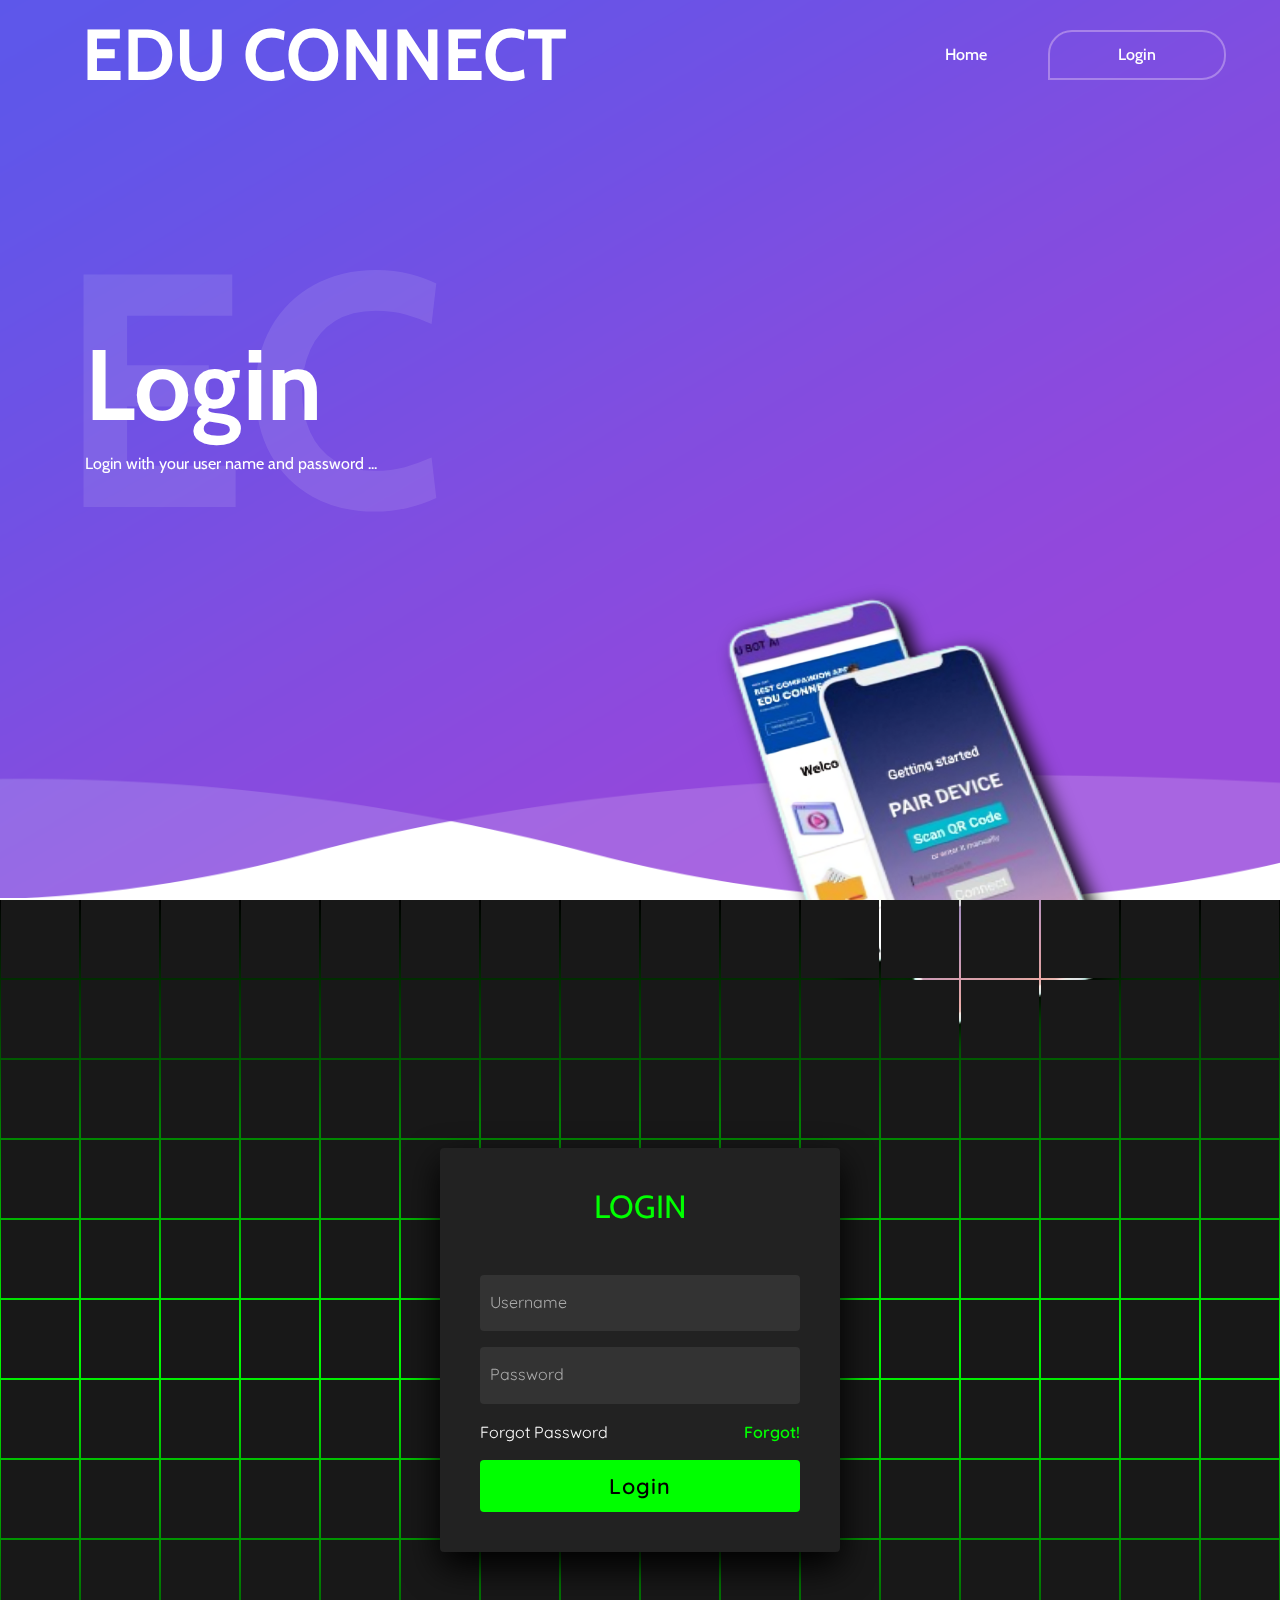
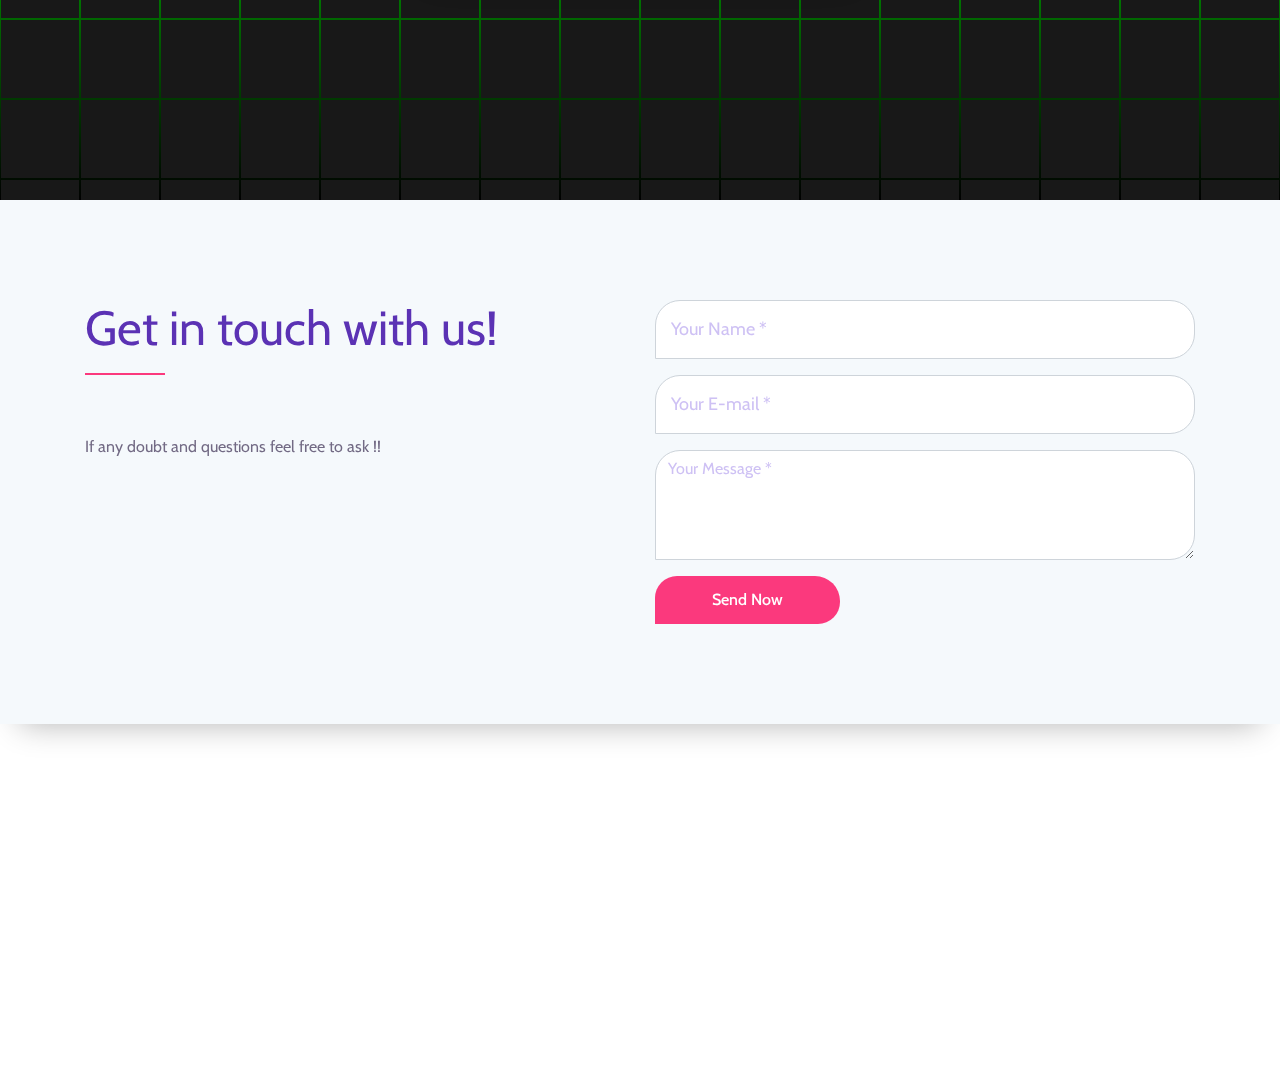
<file: login.html>
<!DOCTYPE html>
<html lang="en">

<head>
    <meta charset="UTF-8">
    <meta name="description" content="">
    <meta http-equiv="X-UA-Compatible" content="IE=edge">
    <meta name="viewport" content="width=device-width, initial-scale=1, shrink-to-fit=no">
    <!-- The above 4 meta tags *must* come first in the head; any other head content must come *after* these tags -->

    <!-- Title -->
    <title>EDU CONNECT</title>

    <!-- Favicon -->
    <link rel="icon" href="img/images/EDU_CONNECT-removebg-preview.png">

    <!-- Core Stylesheet -->
    <link href="style.css" rel="stylesheet">

    <!-- Responsive CSS -->
    <link href="css/responsive.css" rel="stylesheet">
    <!-- <link rel="stylesheet" href="bootstrap.css"> -->
    <script src="https://ajax.googleapis.com/ajax/libs/jquery/3.5.1/jquery.min.js"></script>

    <style>
      @import url('https://fonts.googleapis.com/css2?family=Quicksand:wght@300;400;500;600;700&display=swap');
  .log
  {
    margin: 0;
    padding: 0;
    box-sizing: border-box;
    font-family: 'Quicksand', sans-serif;
  }
  .log 
  {
    display: flex;
    justify-content: center;
    align-items: center;
    min-height: 100vh;
    background: #000;
  }
  .log-sec
  {
    position: absolute;
    width: 100vw;
    height: 100vh;
    display: flex;
    justify-content: center;
    align-items: center;
    gap: 2px;
    flex-wrap: wrap;
    overflow: hidden;
  }
  .log-sec::before 
  {
    content: '';
    position: absolute;
    width: 100%;
    height: 100%;
    background: linear-gradient(#000,#0f0,#000);
    animation: animate 5s linear infinite;
  }
  @keyframes animate 
  {
    0%
    {
      transform: translateY(-100%);
    }
    100%
    {
      transform: translateY(100%);
    }
  }
  .log-sec span 
  {
    position: relative;
    display: block;
    width: calc(6.25vw - 2px);
    height: calc(6.25vw - 2px);
    background: #181818;
    z-index: 2;
    transition: 1.5s;
  }
  .log-sec span:hover 
  {
    background: #0f0;
    transition: 0s;
  }
  
  .log-sec .signin
  {
    position: absolute;
    width: 400px;
    background: #222;  
    z-index: 1000;
    display: flex;
    justify-content: center;
    align-items: center;
    padding: 40px;
    border-radius: 4px;
    box-shadow: 0 15px 35px rgba(0,0,0,9);
  }
  .log-sec .signin .content 
  {
    position: relative;
    width: 100%;
    display: flex;
    justify-content: center;
    align-items: center;
    flex-direction: column;
    gap: 40px;
  }
  .log-sec .signin .content h2 
  {
    font-size: 2em;
    color: #0f0;
    text-transform: uppercase;
  }
  .log-sec .signin .content .form 
  {
    width: 100%;
    display: flex;
    flex-direction: column;
    gap: 25px;
  }
  .log-sec .signin .content .form .inputBox
  {
    position: relative;
    width: 100%;
  }
  .log-sec .signin .content .form .inputBox input 
  {
    position: relative;
    width: 100%;
    background: #333;
    border: none;
    outline: none;
    padding: 25px 10px 7.5px;
    border-radius: 4px;
    color: #fff;
    font-weight: 500;
    font-size: 1em;
  }
  .log-sec .signin .content .form .inputBox i 
  {
    position: absolute;
    left: 0;
    padding: 15px 10px;
    font-style: normal;
    color: #aaa;
    transition: 0.5s;
    pointer-events: none;
  }
  .signin .content .form .inputBox input:focus ~ i,
  .signin .content .form .inputBox input:valid ~ i
  {
    transform: translateY(-7.5px);
    font-size: 0.8em;
    color: #fff;
  }
  .signin .content .form .links 
  {
    position: relative;
    width: 100%;
    display: flex;
    justify-content: space-between;
  }
  .signin .content .form .links a 
  {
    color: #fff;
    text-decoration: none;
  }
  .signin .content .form .links a:nth-child(2)
  {
    color: #0f0;
    font-weight: 600;
  }
  .signin .content .form .inputBox input[type="submit"]
  {
    padding: 10px;
    background: #0f0;
    color: #000;
    font-weight: 600;
    font-size: 1.35em;
    letter-spacing: 0.05em;
    cursor: pointer;
  }
  input[type="submit"]:active
  {
    opacity: 0.6;
  }
  @media (max-width: 900px)
  {
    .log-sec span 
    {
      width: calc(10vw - 2px);
      height: calc(10vw - 2px);
    }
  }
  @media (max-width: 600px)
  {
    .log-sec span 
    {
      width: calc(20vw - 2px);
      height: calc(20vw - 2px);
    }
  }
    </style>

</head>

<body>
    <!-- Preloader Start -->
    <div id="preloader">
        <div class="colorlib-load"></div>
    </div>

    <!-- ***** Header Area Start ***** -->
    <header class="header_area animated">
        <div class="container-fluid">
            <div class="row align-items-center">
                <!-- Menu Area Start -->
                <div class="col-12 col-lg-10">
                    <div class="menu_area">
                        <nav class="navbar navbar-expand-lg navbar-light">
                            <!-- Logo -->
                            <a class="navbar-brand" href="index.html">EDU CONNECT</a>
                            <button class="navbar-toggler" type="button" data-toggle="collapse" data-target="#ca-navbar" aria-controls="ca-navbar" aria-expanded="false" aria-label="Toggle navigation"><span class="navbar-toggler-icon"></span></button>
                            <!-- Menu Area -->
                            <div class="collapse navbar-collapse" id="ca-navbar">
                                <ul class="navbar-nav ml-auto" id="nav">
                                  <a class="nav-link" href="index.html"><li class="nav-item active">Home</li></a>
                                    <!-- <li class="nav-item"><a class="nav-link" href="#about">About</a></li>
                                    <li class="nav-item"><a class="nav-link" href="#features">Features</a></li>
                                    <li class="nav-item"><a class="nav-link" href="#screenshot">Screenshot</a></li>
                                    <li class="nav-item"><a class="nav-link" href="#contact">Contact</a></li> -->
                                </ul>
                                <div class="sing-up-button d-lg-none">
                                    <a href="login.html">Login</a>
                                </div>
                            </div>
                        </nav>
                    </div>
                </div>
                <!-- Signup btn -->
                <div class="col-12 col-lg-2">
                    <div class="sing-up-button d-none d-lg-block">
                        <a href="login.html">Login</a>
                    </div>
                </div>
            </div>
        </div>
    </header>
    <!-- ***** Header Area End ***** -->

    <!-- ***** Wellcome Area Start ***** -->
    <section class="wellcome_area clearfix" id="home">
        <div class="container h-100">
            <div class="row h-100 align-items-center">
                <div class="col-12 col-md">
                    <div class="wellcome-heading">
                        <h2>Login</h2>
                        <h3>EC</h3>
                        <p>Login with your user name and password ...</p>
                    </div>
                    <div class="get-start-area">
                        <!-- Form Start -->
                        <!-- <button class="button-85" role="button">Download the apk</button> -->
                        <!-- Form End -->
                    </div>
                </div>
            </div>
        </div>
        <!-- Welcome thumb -->
        <div class="welcome-thumb wow fadeInDown" data-wow-delay="0.5s">
            <img class="home-mock" src="img/images/4673619097.png" alt="">
        </div>
    </section>
    <!-- ***** Wellcome Area End ***** -->

    <!-- ***** App Screenshots Area End *****====== -->

    <div class="log anm1">
      <section class="log-sec"> 
        <span></span> 
        <!--... other spans... -->
        <section class="log-sec"> <span></span> <span></span> <span></span> <span></span> <span></span> <span></span> <span></span> <span></span> <span></span> <span></span> <span></span> <span></span> <span></span> <span></span> <span></span> <span></span> <span></span> <span></span> <span></span> <span></span> <span></span> <span></span> <span></span> <span></span> <span></span> <span></span> <span></span> <span></span> <span></span> <span></span> <span></span> <span></span> <span></span> <span></span> <span></span> <span></span> <span></span> <span></span> <span></span> <span></span> <span></span> <span></span> <span></span> <span></span> <span></span> <span></span> <span></span> <span></span> <span></span> <span></span> <span></span> <span></span> <span></span> <span></span> <span></span> <span></span> <span></span> <span></span> <span></span> <span></span> <span></span> <span></span> <span></span> <span></span> <span></span> <span></span> <span></span> <span></span> <span></span> <span></span> <span></span> <span></span> <span></span> <span></span> <span></span> <span></span> <span></span> <span></span> <span></span> <span></span> <span></span> <span></span> <span></span> <span></span> <span></span> <span></span> <span></span> <span></span> <span></span> <span></span> <span></span> <span></span> <span></span> <span></span> <span></span> <span></span> <span></span> <span></span> <span></span> <span></span> <span></span> <span></span> <span></span> <span></span> <span></span> <span></span> <span></span> <span></span> <span></span> <span></span> <span></span> <span></span> <span></span> <span></span> <span></span> <span></span> <span></span> <span></span> <span></span> <span></span> <span></span> <span></span> <span></span> <span></span> <span></span> <span></span> <span></span> <span></span> <span></span> <span></span> <span></span> <span></span> <span></span> <span></span> <span></span> <span></span> <span></span> <span></span> <span></span> <span></span> <span></span> <span></span> <span></span> <span></span> <span></span> <span></span> <span></span> <span></span> <span></span> <span></span> <span></span> <span></span> <span></span> <span></span> <span></span> <span></span> <span></span> <span></span> <span></span> <span></span> <span></span> <span></span> <span></span> <span></span> <span></span> <span></span> <span></span> <span></span> <span></span> <span></span> <span></span> <span></span> <span></span> <span></span> <span></span> <span></span> <span></span> <span></span> <span></span> <span></span> <span></span> <span></span> <span></span> <span></span> <span></span> <span></span> <span></span> <span></span> <span></span> <span></span> <span></span> <span></span> <span></span> <span></span> <span></span> <span></span> <span></span> <span></span> <span></span> <span></span> <span></span> <span></span> <span></span> <span></span> <span></span> <span></span> <span></span> <span></span> <span></span> <span></span> <span></span> <span></span> <span></span> <span></span> <span></span> <span></span> <span></span> <span></span> <span></span> <span></span> <span></span> <span></span> <span></span> <span></span> <span></span> <span></span> <span></span> <span></span> <span></span> <span></span> <span></span> <span></span> <span></span> <span></span> <span></span> <span></span> <span></span> <span></span> <span></span> <span></span> <span></span> <span></span> <span></span> <span></span> <span></span> <span></span> <span></span> <span></span> <span></span> <span></span> <span></span> <span></span> <span></span> <span></span> <span></span> <span></span> <span></span> <span></span> <span></span> <span></span>
      </section>
      <div class="signin"> 
        <div class="content"> 
          <h2>Login</h2> 
          <div class="form"> 
            <form id="login-form">
              <div class="inputBox"> 
                <input type="text" id="inputUserName" required> 
                <i>Username</i> 
              </div> 
              <div class="inputBox mt-3"> 
                <input type="password" id="inputPassword" required> 
                <i>Password</i> 
              </div> 
              <div class="links mt-3"> 
                <a href="#">Forgot Password</a> 
                <a href="#contact">Forgot!</a> 
              </div> 
              <div class="inputBox mt-3"> 
                <input type="submit" value="Login"> 
              </div>
            </form>
          </div> 
        </div> 
      </div> 
    </div>

    

    <!-- ***** Contact Us Area Start ***** -->
    <section class="footer-contact-area section_padding_100 clearfix" id="contact">
        <div class="container">
            <div class="row">
                <div class="col-md-6">
                    <!-- Heading Text  -->
                    <div class="section-heading">
                        <h2>Get in touch with us!</h2>
                        <div class="line-shape"></div>
                    </div>
                    <div class="footer-text">
                        <p>If any doubt and questions feel free to ask !!</p>
                    </div>
                    <!-- <div class="address-text">
                        <p><span>Address:</span> 40 Baria Sreet 133/2 NewYork City, US</p>
                    </div>
                    <div class="phone-text">
                        <p><span>Phone:</span> +11-225-888-888-66</p>
                    </div>
                    <div class="email-text">
                        <p><span>Email:</span> info.deercreative@gmail.com</p>
                    </div> -->
                </div>
                <div class="col-md-6">
                    <!-- Form Start-->
                    <div class="contact_from">
                        <form action="" id="submit-form">
                            <!-- Message Input Area Start -->
                            <div class="contact_input_area">
                                <div class="row">
                                    <!-- Single Input Area Start -->
                                    <div class="col-md-12">
                                        <div class="form-group">
                                            <input type="text" class="form-control" name="Name" id="name" placeholder="Your Name *" required>
                                        </div>
                                    </div>
                                    <!-- Single Input Area Start -->
                                    <div class="col-md-12">
                                        <div class="form-group">
                                            <input type="email" class="form-control" name="Email" id="email" placeholder="Your E-mail *" required>
                                        </div>
                                    </div>
                                    <!-- Single Input Area Start -->
                                    <div class="col-12">
                                        <div class="form-group">
                                            <textarea name="Message" class="form-control" id="message" cols="30" rows="4" placeholder="Your Message *" required></textarea>
                                        </div>
                                    </div>
                                    <!-- Single Input Area Start -->
                                    <div class="col-12">
                                        <button type="submit" class="btn submit-btn">Send Now</button>
                                    </div>
                                </div>
                            </div>
                            <!-- Message Input Area End -->
                        </form>
                    </div>
                </div>
            </div>
        </div>
    </section>
    <!-- ***** Contact Us Area End ***** -->

    <!-- ***** Footer Area Start ***** -->
    <footer class="footer-social-icon text-center section_padding_70 clearfix">
        <!-- footer logo -->
        <div class="footer-text">
            <img width="10%" src="img/images/EDU_CONNECT-removebg-preview.png" alt="">
        </div>
        <!-- Foooter Text-->
        <div class="copyright-text">
            <!-- ***** Removing this text is now allowed! This template is licensed under CC BY 3.0 ***** -->
            <p>Copyright &copy 2024 EDU CONNECT. <br> Theme by <a href="https://colorlib.com" target="_blank">Colorlib</a> <br> Designed with <i class="ti-heart text-danger" aria-hidden="true"></i><a href="https://webcraaft.42web.io">WEB CRAFT</a></p>
        </div>
    </footer>

    <script>
      const form = document.getElementById('login-form');
      form.addEventListener('submit', (e) => {
        e.preventDefault(); // prevent form submission
        loginAdmin();
      });
    
      function loginAdmin(){
        let username = document.getElementById("inputUserName").value;
        let password = document.getElementById("inputPassword").value;
    
        if(username == "admin" && password == "eb.pmsa@123"){
            window.location.href = "user-pmsa-eb.html";
        }else{
            alert("Invalid username or password");
        }
      }
    </script>
    <!-- ***** Footer Area Start ***** -->
    <!-- Jquery-2.2.4 JS -->
    <script src="js/jquery-2.2.4.min.js"></script>
    <!-- Popper js -->
    <script src="js/popper.min.js"></script>
    <!-- Bootstrap-4 Beta JS -->
    <script src="js/bootstrap.min.js"></script>
    <!-- All Plugins JS -->
    <script src="js/plugins.js"></script>
    <!-- Slick Slider Js-->
    <script src="js/slick.min.js"></script>
    <!-- Footer Reveal JS -->
    <script src="js/footer-reveal.min.js"></script>
    <!-- Active JS -->
    <script src="js/active.js"></script>
</body>

</html>
</file>
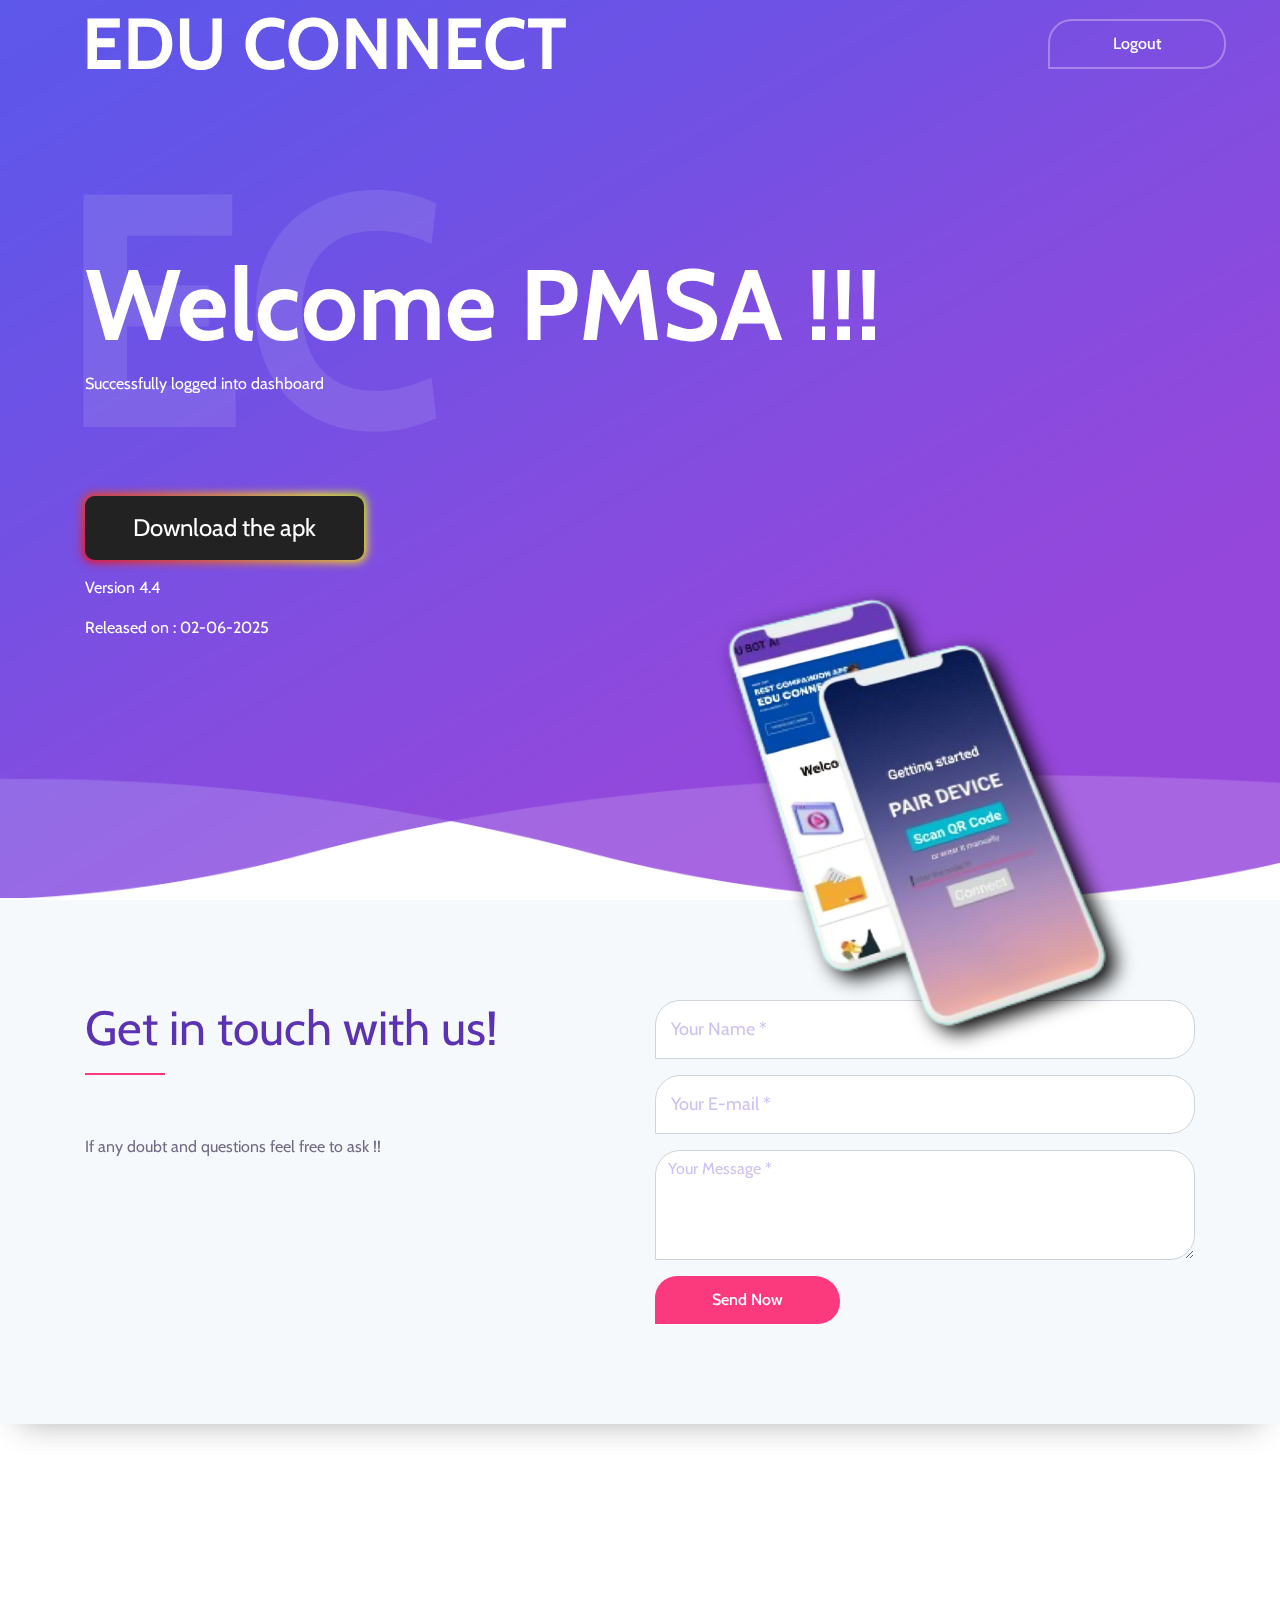
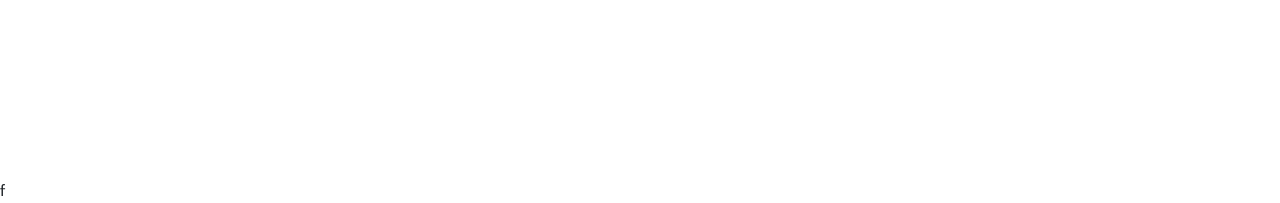
<file: user-pmsa-eb.html>
<!DOCTYPE html>
<html lang="en">

<head>
    <meta charset="UTF-8">
    <meta name="description" content="">
    <meta http-equiv="X-UA-Compatible" content="IE=edge">
    <meta name="viewport" content="width=device-width, initial-scale=1, shrink-to-fit=no">
    <!-- The above 4 meta tags *must* come first in the head; any other head content must come *after* these tags -->

    <!-- Title -->
    <title>EDU CONNECT</title>

    <!-- Favicon -->
    <link rel="icon" href="img/images/EDU_CONNECT-removebg-preview.png">

    <!-- Core Stylesheet -->
    <link href="style.css" rel="stylesheet">

    <!-- Responsive CSS -->
    <link href="css/responsive.css" rel="stylesheet">
    <!-- <link rel="stylesheet" href="bootstrap.css"> -->

</head>

<body>
    <!-- Preloader Start -->
    <div id="preloader">
        <div class="colorlib-load"></div>
    </div>

    <!-- ***** Header Area Start ***** -->
    <header class="header_area animated">
        <div class="container-fluid">
            <div class="row align-items-center">
                <!-- Menu Area Start -->
                <div class="col-12 col-lg-10">
                    <div class="menu_area">
                        <nav class="navbar navbar-expand-lg navbar-light">
                            <!-- Logo -->
                            <a class="navbar-brand" href="index.html">EDU CONNECT</a>
                            <button class="navbar-toggler" type="button" data-toggle="collapse" data-target="#ca-navbar" aria-controls="ca-navbar" aria-expanded="false" aria-label="Toggle navigation"><span class="navbar-toggler-icon"></span></button>
                            <!-- Menu Area -->
                            <div class="collapse navbar-collapse" id="ca-navbar">
                                <ul class="navbar-nav ml-auto" id="nav">
                                    <!-- <li class="nav-item active"><a class="nav-link" href="index.html">Home</a></li> -->
                                    <!-- <li class="nav-item"><a class="nav-link" href="#about">About</a></li>
                                    <li class="nav-item"><a class="nav-link" href="#features">Features</a></li>
                                    <li class="nav-item"><a class="nav-link" href="#screenshot">Screenshot</a></li>
                                    <li class="nav-item"><a class="nav-link" href="#contact">Contact</a></li> -->
                                </ul>
                                <div class="sing-up-button d-lg-none">
                                    <a href="index.html">Logout</a>
                                </div>
                            </div>
                        </nav>
                    </div>
                </div>
                <!-- Signup btn -->
                <div class="col-12 col-lg-2">
                    <div class="sing-up-button d-none d-lg-block">
                        <a href="index.html">Logout</a>
                    </div>
                </div>
            </div>
        </div>
    </header>
    <!-- ***** Header Area End ***** -->

    <!-- ***** Wellcome Area Start ***** -->
    <section class="wellcome_area clearfix" id="home">
        <div class="container h-100">
            <div class="row h-100 align-items-center">
                <div class="col-12 col-md">
                    <div class="wellcome-heading">
                        <h2>Welcome PMSA !!!</h2>
                        <h3>EC</h3>
                        <p>Successfully logged into dashboard</p>
                    </div>
                    <div class="get-start-area">
                        <!-- Form Start -->
                        <a href="img/apk/Edu Connect Version 4.4.apk" download=""><button class="button-85" role="button">Download the apk</button></a>
                        <p class="text-white mt-3">Version 4.4</p>
                        <p class="text-white">Released on : 02-06-2025</p>
                        <!-- Form End -->
                    </div>
                </div>
            </div>
        </div>
        <!-- Welcome thumb -->
        <div class="welcome-thumb wow fadeInDown" data-wow-delay="0.5s">
            <img class="home-mock" src="img/images/4673619097.png" alt="">
        </div>
    </section>
    <!-- ***** Wellcome Area End ***** -->

    <!-- ***** App Screenshots Area End *****====== -->

    <!-- Download -->
     


    

    <!-- ***** Contact Us Area Start ***** -->
    <section class="footer-contact-area section_padding_100 clearfix" id="contact">
        <div class="container">
            <div class="row">
                <div class="col-md-6">
                    <!-- Heading Text  -->
                    <div class="section-heading">
                        <h2>Get in touch with us!</h2>
                        <div class="line-shape"></div>
                    </div>
                    <div class="footer-text">
                        <p>If any doubt and questions feel free to ask !!</p>
                    </div>
                    <!-- <div class="address-text">
                        <p><span>Address:</span> 40 Baria Sreet 133/2 NewYork City, US</p>
                    </div>
                    <div class="phone-text">
                        <p><span>Phone:</span> +11-225-888-888-66</p>
                    </div>
                    <div class="email-text">
                        <p><span>Email:</span> info.deercreative@gmail.com</p>
                    </div> -->
                </div>
                <div class="col-md-6">
                    <!-- Form Start-->
                    <div class="contact_from">
                        <form action="" id="submit-form">
                            <!-- Message Input Area Start -->
                            <div class="contact_input_area">
                                <div class="row">
                                    <!-- Single Input Area Start -->
                                    <div class="col-md-12">
                                        <div class="form-group">
                                            <input type="text" class="form-control" name="Name" id="name" placeholder="Your Name *" required>
                                        </div>
                                    </div>
                                    <!-- Single Input Area Start -->
                                    <div class="col-md-12">
                                        <div class="form-group">
                                            <input type="email" class="form-control" name="Email" id="email" placeholder="Your E-mail *" required>
                                        </div>
                                    </div>
                                    <!-- Single Input Area Start -->
                                    <div class="col-12">
                                        <div class="form-group">
                                            <textarea name="Message" class="form-control" id="message" cols="30" rows="4" placeholder="Your Message *" required></textarea>
                                        </div>
                                    </div>
                                    <!-- Single Input Area Start -->
                                    <div class="col-12">
                                        <button type="submit" class="btn submit-btn">Send Now</button>
                                    </div>
                                </div>
                            </div>
                            <!-- Message Input Area End -->
                        </form>
                    </div>
                </div>
            </div>
        </div>
    </section>
    <!-- ***** Contact Us Area End ***** -->

    <!-- ***** Footer Area Start ***** -->
    <footer class="footer-social-icon text-center section_padding_70 clearfix">
        <!-- footer logo -->
        <div class="footer-text">
            <img width="10%" src="img/images/EDU_CONNECT-removebg-preview.png" alt="">
        </div>
        <!-- Foooter Text-->
        <div class="copyright-text">
            <!-- ***** Removing this text is now allowed! This template is licensed under CC BY 3.0 ***** -->
            <p>Copyright &copy 2024 EDU CONNECT. <br> Theme by <a href="https://colorlib.com" target="_blank">Colorlib</a> <br> Designed with <i class="ti-heart text-danger" aria-hidden="true"></i><a href="https://webcraaft.42web.io">WEB CRAFT</a></p>
        </div>
    </footer>

    <!-- ***** Footer Area Start ***** -->
    <!-- Jquery-2.2.4 JS -->
    <script src="js/jquery-2.2.4.min.js"></script>
    <!-- Popper js -->
    <script src="js/popper.min.js"></script>
    <!-- Bootstrap-4 Beta JS -->
    <script src="js/bootstrap.min.js"></script>
    <!-- All Plugins JS -->
    <script src="js/plugins.js"></script>
    <!-- Slick Slider Js-->
    <script src="js/slick.min.js"></script>
    <!-- Footer Reveal JS -->
    <script src="js/footer-reveal.min.js"></script>
    <!-- Active JS -->
    <script src="js/active.js"></script>
</body>

</html>
f
</file>
<file: style.css>
/* --------------------------
:: Template Name: Colorlib App - App Landing Page 
:: Template Author: Colorlib
:: Template Author URI: https://colorlib.com/
:: Description: Colorlib is a One Page based App Landing Template. It's very clean, creative & beautiful. It's super     responsive & ultra light.
:: Tags: Colorlib, App Landing, Apps, Responsive App Landing, Bootstrap 4, Free Theme, Free HTML Template, HTML5 Template etc.
:: Version: v1.0
:: Created: 11/03/2017
-------------------------- */

/* --- [Master Stylesheet] ----
:: 1.0 Base CSS Start
:: 2.0 Header Area CSS
:: 3.0 Wellcome Area CSS
:: 4.0 Special Area CSS
:: 5.0 Features Area CSS
:: 6.0 Video Area CSS
:: 7.0 Cool Facts Area CSS
:: 8.0 Screenshots Area CSS
:: 9.0 Pricing Plan Area CSS
:: 10.0 Testimonials Area CSS
:: 11.0 CTA Area CSS Start
:: 12.0 Team Area CSS Start
:: 13.0 Contact Area CSS Start
:: 14.0 Footer Area CSS Start
-------------------------- */

@import url('https://fonts.googleapis.com/css?family=Cabin:400,500,700|Montserrat:400,500,700');
@import 'css/bootstrap.min.css';
@import 'css/animate.css';
@import 'css/magnific-popup.css';
@import 'css/owl.carousel.min.css';
@import 'css/slick.css';
@import 'css/font-awesome.min.css';
@import 'css/themify-icons.css';
@import 'css/ionicons.min.css';

/* --------------------------
:: 1.0 Base CSS Start
-------------------------- */

* {
    margin: 0;
    padding: 0;
}

body {
    font-family: 'Cabin', sans-serif;
    background-color: #fff;
}

h1,
h2,
h3,
h4,
h5,
h6 {
    font-family: 'Cabin', sans-serif;
    font-weight: 400;
    color: #000;
    line-height: 1.2;
}

.section_padding_100 {
    padding-top: 100px;
    padding-bottom: 100px;
}

.section_padding_100_50 {
    padding-top: 100px;
    padding-bottom: 50px;
}

.section_padding_100_70 {
    padding-top: 100px;
    padding-bottom: 70px;
}

.section_padding_50 {
    padding-top: 50px;
    padding-bottom: 50px;
}

.section_padding_50_20 {
    padding-top: 50px;
    padding-bottom: 20px;
}

.section_padding_150 {
    padding-top: 150px;
    padding-bottom: 150px;
}

.section_padding_200 {
    padding-top: 200px;
    padding-bottom: 200px;
}

.section_padding_0_100 {
    padding-top: 0;
    padding-bottom: 100px;
}

.section_padding_70 {
    padding-top: 70px;
    padding-bottom: 70px;
}

.section_padding_0_50 {
    padding-top: 0;
    padding-bottom: 50px;
}

img {
    max-width: 100%;
    max-height: 100%;
}

.mt-15 {
    margin-top: 15px;
}

.mt-30 {
    margin-top: 30px;
}

.mt-40 {
    margin-top: 40px;
}

.mt-50 {
    margin-top: 50px;
}

.mt-100 {
    margin-top: 100px;
}

.mt-150 {
    margin-top: 150px;
}

.mr-15 {
    margin-right: 15px;
}

.mr-30 {
    margin-right: 30px;
}

.mr-50 {
    margin-right: 50px;
}

.mr-100 {
    margin-right: 100px;
}

.mb-15 {
    margin-bottom: 15px;
}

.mb-30 {
    margin-bottom: 30px;
}

.mb-50 {
    margin-bottom: 50px;
}

.mb-100 {
    margin-bottom: 100px;
}

.ml-15 {
    margin-left: 15px;
}

.ml-30 {
    margin-left: 30px;
}

.ml-50 {
    margin-left: 50px;
}

.ml-100 {
    margin-left: 100px;
}

ul,
ol {
    margin: 0;
    padding: 0;
}

#scrollUp {
    bottom: 0;
    font-size: 24px;
    right: 30px;
    width: 50px;
    background-color: #fb397d;
    color: #fff;
    text-align: center;
    height: 50px;
    line-height: 50px;
}

a,
a:hover,
a:focus,
a:active {
    text-decoration: none;
    -webkit-transition-duration: 500ms;
    -o-transition-duration: 500ms;
    transition-duration: 500ms;
}

li {
    list-style: none;
}

p {
    color: #726a84;
    font-size: 16px;
    font-weight: 300;
    margin-top: 0;
}

.heading-text > p {
    font-size: 16px;
}

.section-heading > h2 {
    font-weight: 300;
    color: #5b32b4;
    font-size: 48px;
    margin: 0;
}


.section-heading {
    margin-bottom: 60px;
}

.line-shape-white,
.line-shape {
    width: 80px;
    height: 2px;
    background-color: #fb397d;
    margin-top: 15px;
}

.line-shape {
    margin-left: calc(50% - 40px);
}

.table {
    display: table;
    height: 100%;
    left: 0;
    position: relative;
    top: 0;
    width: 100%;
    z-index: 2;
}

.table-cell {
    display: table-cell;
    vertical-align: middle;
}

#preloader {
    overflow: hidden;
    background-color: #fff;
    height: 100%;
    left: 0;
    position: fixed;
    top: 0;
    width: 100%;
    z-index: 999999;
}

.colorlib-load {
    -webkit-animation: 2000ms linear 0s normal none infinite running colorlib-load;
    animation: 2000ms linear 0s normal none infinite running colorlib-load;
    background: transparent none repeat scroll 0 0;
    border-color: #dddddd #dddddd #fb397d;
    border-radius: 50%;
    border-style: solid;
    border-width: 2px;
    height: 40px;
    left: calc(50% - 20px);
    position: relative;
    top: calc(50% - 20px);
    width: 40px;
    z-index: 9;
}

@-webkit-keyframes colorlib-load {
    0% {
        -webkit-transform: rotate(0deg);
        transform: rotate(0deg);
    }
    100% {
        -webkit-transform: rotate(360deg);
        transform: rotate(360deg);
    }
}

@keyframes colorlib-load {
    0% {
        -webkit-transform: rotate(0deg);
        transform: rotate(0deg);
    }
    100% {
        -webkit-transform: rotate(360deg);
        transform: rotate(360deg);
    }
}

/* --------------------------
:: 2.0 Header Area CSS
-------------------------- */

.header_area {
    left: 0;
    position: absolute;
    width: 100%;
    z-index: 99;
    top: 0;
    padding: 0 4%;
}

.menu_area .navbar-brand {
    font-size: 72px;
    font-weight: 700;
    color: #fff;
    margin: 0;
    line-height: 1;
    padding: 0;
}


.menu_area .navbar-brand:hover,
.menu_area .navbar-brand:focus {
    color: #fff;
}


.menu_area {
    position: relative;
    z-index: 2;
}

.menu_area #nav .nav-link {
    color: #fff;
    display: block;
    font-size: 16px;
    font-weight: 500;
    border-radius: 30px;
    -webkit-transition-duration: 500ms;
    -o-transition-duration: 500ms;
    transition-duration: 500ms;
    padding: 35px 15px;
}


.menu_area nav ul li > a:hover {
    color: #fb397d;
}

.sing-up-button {
    text-align: right;
}

.sing-up-button > a {
    color: #fff;
    font-weight: 500;
    display: inline-block;
    border: 2px solid #a883e9;
    height: 50px;
    min-width: 178px;
    line-height: 46px;
    text-align: center;
    border-radius: 24px 24px 24px 0px;
}

.sing-up-button > a:hover {
    background: #fb397d;
    color: #fff;
    border-color: transparent;
    -webkit-transition-duration: 500ms;
    -o-transition-duration: 500ms;
    transition-duration: 500ms;
}

/* stcicky css */

.header_area.sticky {
    background-color: #884bdf;
    -webkit-box-shadow: 0 4px 20px rgba(0, 0, 0, 0.1);
            box-shadow: 0 4px 20px rgba(0, 0, 0, 0.1);
    height: 70px;
    position: fixed;
    top: 0;
    z-index: 99;
}

.header_area.sticky .menu_area .navbar-brand {
    font-size: 50px;
}

.header_area.sticky .menu_area #nav .nav-link {
    padding: 23px 15px;
}
.header_area.sticky .navbar {
    padding: 0;
}


/* --------------------------
:: 3.0 Wellcome Area CSS
-------------------------- */

.wellcome_area {
    background-image: url(img/bg-img/welcome-bg.png);
    height: 900px;
    position: relative;
    z-index: 1;
    background-position: bottom center;
    background-size: cover;
}

.wellcome_area:after {
    position: absolute;
    width: 100%;
    left: 0;
    height: 2px;
    background-color: #fff;
    content: '';
    bottom: 0;
    z-index: 2;
}

.welcome-thumb {
    width: 45%;
    position: absolute;
    bottom: -130px;
    right: 85px;
    z-index: 9;
}

.welcome-thumb img {
    height: auto;
    width: 100%;
}

.wellcome-heading > h2 {
    font-size: 100px;
    color: #ffffff;
    font-weight: 700;
    position: relative;
    z-index: 3;
}

.get-start-area .email {
    background: #9572e8;
    height: 50px;
    max-width: 260px;
    border: none;
    border-radius: 24px;
    padding: 0px 15px;
}

.form-control::-webkit-input-placeholder {
    color: #cec1f4;
    opacity: 1;
}

.form-control:-ms-input-placeholder {
    color: #cec1f4;
    opacity: 1;
}

.form-control::-ms-input-placeholder {
    color: #cec1f4;
    opacity: 1;
}

.form-control::placeholder {
    color: #cec1f4;
    opacity: 1;
}

.get-start-area .email:focus {
    border: none;
    outline-offset: transparent !important;
    border-radius: 30px;
}

.get-start-area .submit {
    background-color: #fb397d;
    color: #fff;
    font-weight: 500;
    display: inline-block;
    border: none;
    height: 50px;
    min-width: 167px;
    line-height: 46px;
    text-align: center;
    border-radius: 24px 24px 24px 0px;
    margin-left: 10px;
}

.get-start-area .submit:hover {
    background: #6f52e5;
    color: #fff;
    -webkit-transition-duration: 500ms;
    -o-transition-duration: 500ms;
    transition-duration: 500ms;
}

.wellcome-heading > p {
    color: #fff;
}

.wellcome-heading > h3 {
    font-size: 332px;
    position: absolute;
    top: -134px;
    font-weight: 900;
    left: -12px;
    z-index: -1;
    color: #fff;
    opacity: .1;
    -ms-filter: "progid:DXImageTransform.Microsoft.Alpha(Opacity=10)";
}

.wellcome-heading {
    margin-bottom: 100px;
}

/* --------------------------
:: 4.0 Special Area CSS
-------------------------- */

.single-icon > i {
    font-size: 36px;
    color: #fb397d;
}

.single-special > h4 {
    font-size: 22px;
    color: #5b32b4;
}

.single-icon {
    margin-bottom: 25px;
}

.single-special > h4 {
    font-size: 22px;
    color: #5b32b4;
    margin-bottom: 15px;
}

.single-special {
    border: 1px solid #eff2f6;
    padding: 40px;
    border-radius: 40px 40px 40px 0px;
    -webkit-transition-duration: 800ms;
    -o-transition-duration: 800ms;
    transition-duration: 800ms;
    margin-bottom: 30px;
}

.special_description_content > h2 {
    color: #5b32b4;
    font-size: 48px;
    margin-bottom: 30px;
}

.single-special:hover {
    -webkit-box-shadow: 0 10px 90px rgba(0, 0, 0, 0.08);
            box-shadow: 0 10px 90px rgba(0, 0, 0, 0.08);
}

.single-special p {
    margin-bottom: 0;
}

.app-download-area {
    display: -moz-flex;
    display: -ms-flex;
    display: -o-flex;
    display: -webkit-box;
    display: -ms-flexbox;
    display: flex;
    -ms-flex-preferred-size: 1;
    flex-basis: 1;
    margin-top: 50px;
}

.app-download-btn a {
    border: 1px solid #ddd;
    display: -webkit-box;
    display: -ms-flexbox;
    display: flex;
    -webkit-box-align: center;
    -ms-flex-align: center;
    align-items: center;
    padding: 15px 30px;
    border-radius: 30px 30px 30px 0;
    -webkit-box-shadow: 0 10px 30px rgba(0, 0, 0, 0.1);
    box-shadow: 0 10px 30px rgba(0, 0, 0, 0.1);
    -webkit-box-pack: center;
    -ms-flex-pack: center;
    justify-content: center;
}

.app-download-btn.active a,
.app-download-btn a:hover {
    border-color: transparent;
    background-color: #fb397d;
}

.app-download-btn a i {
    color: #47425d;
    font-size: 24px;
    margin-right: 15px;
    -webkit-transition-duration: 500ms;
    -o-transition-duration: 500ms;
    transition-duration: 500ms;
}

.app-download-btn a p {
    font-size: 16px;
    line-height: 1;
    -webkit-transition-duration: 500ms;
    -o-transition-duration: 500ms;
    transition-duration: 500ms;
}

.app-download-btn a p span {
    font-size: 12px;
    display: block;
}

.app-download-btn:first-child {
    margin-right: 20px;
}

.app-download-btn a:hover i,
.app-download-btn.active a i,
.app-download-btn.active a p,
.app-download-btn a:hover p {
    color: #fff;
}

/* --------------------------
:: 5.0 Features Area CSS
-------------------------- */

.single-feature {
    margin-bottom: 50px;
}

.single-feature > p {
    margin-bottom: 0;
}

.single-feature > i {
    color: #fb397d;
    font-size: 30px;
    display: inline-block;
    float: left;
    margin-right: 10px;
}

.single-feature > h5 {
    font-size: 22px;
    color: #5b32b4;
}

.single-feature > p {
    margin-top: 15px;
}

/* --------------------------
:: 6.0 Video Area CSS
-------------------------- */

.video-area {
    position: relative;
    z-index: 1;
    background-position: center center;
    background-size: cover;
    border: 20px solid #fff;
    border-radius: 20px;
    height: 650px;
    -webkit-box-shadow: 0 10px 50px rgba(0, 0, 0, 0.08);
    box-shadow: 0 10px 50px rgba(0, 0, 0, 0.08);
}

.video-area:after {
    position: absolute;
    content: "";
    top: -20px;
    left: -20px;
    width: calc(100% + 40px);
    height: calc(100% + 40px);
    border: 1px solid #f1f4f8;
    z-index: 2;
    border-radius: 20px;
}


.video-area .video-play-btn a {
    width: 80px;
    height: 80px;
    background-color: #fb397d;
    color: #fff;
    text-align: center;
    display: block;
    font-size: 36px;
    line-height: 80px;
    padding-left: 5px;
    border-radius: 50%;
    top: 50%;
    position: absolute;
    left: 50%;
    -webkit-transform: translate(-50%, -50%);
    -ms-transform: translate(-50%, -50%);
    transform: translate(-50%, -50%);
    z-index: 3;
}

.video-area .video-play-btn a:hover {
    background-color: #a865e1;
    color: #fff;
}

/* --------------------------
:: 7.0 Cool Facts Area CSS
-------------------------- */

.cool_facts_area {
    position: relative;
    z-index: auto;
    background: #a865e1;
    background: -webkit-linear-gradient(to left, #7873ed, #a865e1);
    background: -webkit-linear-gradient(right, #7873ed, #a865e1);
    background: -webkit-gradient(linear, right top, left top, from(#7873ed), to(#a865e1));
    background: -o-linear-gradient(right, #7873ed, #a865e1);
    background: linear-gradient(to left, #7873ed, #a865e1);
    padding: 180px 0 80px 0;
    top: -100px;
}


.cool_facts_area:after {
    position: absolute;
    bottom: -100px;
    left: 0;
    right: 0;
    width: 100%;
    height: 100px;
    background-color: #fff;
    content: ''
}

.cool-facts-content > i {
    color: #ffffff;
    font-size: 36px;
}

.counter-area {
    min-width: 100px;
    -ms-flex-item-align: end;
    align-self: flex-end;
}

.counter-area > h3 {
    color: #ffffff;
    font-size: 60px;
    margin-bottom: 0;
    line-height: 1;
}

.cool-facts-content > p {
    font-size: 18px;
    color: #ffffff;
    margin-bottom: 0;
}

/* --------------------------
:: 8.0 Screenshots Area CSS
-------------------------- */

.app_screenshots_slides {
    padding: 0 6%;
}

.app_screenshots_slides .single-shot {
    opacity: 0.7;
    -ms-filter: "progid:DXImageTransform.Microsoft.Alpha(Opacity=70)";
    -webkit-transform: scale(0.85);
    -ms-transform: scale(0.85);
    transform: scale(0.85)
}

.app_screenshots_slides .center .single-shot {
    opacity: 1;
    -ms-filter: "progid:DXImageTransform.Microsoft.Alpha(Opacity=100)";
    -webkit-transform: scale(1);
    -ms-transform: scale(1);
    transform: scale(1)
}

.app-screenshots-area .owl-dot {
    height: 11px;
    width: 11px;
    border: 2px solid #a49fba;
    border-radius: 50%;
    display: inline-block;
    margin: 0 6px;
    margin-top: 50px;
}

.app-screenshots-area .owl-dot.active {
    background-color: #fb397d;
    border: transparent;
}

.app-screenshots-area .owl-dots {
    height: 100%;
    width: 100%;
    text-align: center;
}

/* --------------------------
:: 9.0 Pricing Plan Area CSS
-------------------------- */

.pricing-plane-area {
    background: #f5f9fc;
}

.single-price-plan {
    background: #ffffff;
    border: 1px solid #ebebeb;
    border-radius: 30px 30px 30px 0;
    margin-bottom: 30px;
}

.single-price-plan .package-plan {
    padding: 40px 0;
    border-radius: 30px 30px 0 0;
}

.single-price-plan .package-plan > h5 {
    color: #5b32b4;
    font-size: 18px;
}


.single-price-plan .package-plan .ca-price h4 {
    color: #fb397d;
    font-size: 48px;
    position: relative;
    z-index: 1;
    margin-bottom: 0;
    line-height: 1;
}

.single-price-plan .package-plan .ca-price span {
    font-size: 18px;
    color: #fb397d;
}

.single-price-plan .plan-button > a {
    background: #726a84;
    padding: 10px 0;
    border-bottom-right-radius: 30px;
    color: #ffffff;
    font-size: 16px;
    font-weight: 500;
    display: block;
    -webkit-transition-duration: 500ms;
    -o-transition-duration: 500ms;
    transition-duration: 500ms;
}

.single-price-plan .package-description > p {
    margin-bottom: 0;
    line-height: 1;
    padding: 15px 0;
    border-bottom: 1px solid #ebebeb;
}

.single-price-plan .package-description > p:first-child {
    border-top: 1px solid #ebebeb;
}

.single-price-plan.active .package-plan,
.single-price-plan.active .plan-button > a,
.single-price-plan:hover .plan-button > a {
    background-color: #a865e1;
}

.single-price-plan.active .package-plan .ca-price > h4,
.single-price-plan.active .package-plan .ca-price > span,
.single-price-plan.active .package-plan > h5,
.single-price-plan.active .plan-button > a {
    color: #fff;
}

/* --------------------------
:: 10.0 Testimonials Area CSS
-------------------------- */

.clients-feedback-area .client-name > h5 {
    color: #5b32b4;
    font-size: 22px;
    margin-top: 5px;
}

.clients-feedback-area .star-icon > i {
    font-size: 18px;
    color: #f1b922;
}

.clients-feedback-area .client-description > p {
    max-width: 1010px;
    margin: auto;
    margin-bottom: 15px;
    font-size: 22px;
}

.clients-feedback-area .client > i {
    font-size: 48px;
    color: #897ceb;
    margin-bottom: 30px;
}

.clients-feedback-area .client-name > p {
    color: #b5aec4;
}

.clients-feedback-area .slick-dots {
    display: -moz-flex;
    display: -ms-flex;
    display: -o-flex;
    display: -webkit-box;
    display: -ms-flexbox;
    display: flex;
    -webkit-box-pack: center;
    -ms-flex-pack: center;
    justify-content: center
}

.clients-feedback-area .slick-dots li button {
    width: 12px;
    height: 12px;
    text-indent: -999999999999999999999999px;
    border: 3px solid #a49fba;
    background-color: #fff;
    border-radius: 50%;
    margin: 5.5px;
    outline: none;
}

.clients-feedback-area .slick-dots li.slick-active button {
    background-color: #fb397d;
    border-color: #fb397d;
}

.clients-feedback-area .slick-slide.client-thumbnail {
    display: -moz-flex;
    display: -ms-flex;
    display: -o-flex;
    display: -webkit-box;
    display: -ms-flexbox;
    display: flex;
    -webkit-box-pack: center;
    -ms-flex-pack: center;
    justify-content: center;
    -webkit-box-align: center;
    -ms-flex-align: center;
    align-items: center;
    height: 129px;
}


.clients-feedback-area .slick-slide img {
    display: block;
    width: 80px !important;
    height: 80px !important;
    border-radius: 50%;
    border: 5px solid #fff;
    -webkit-box-shadow: 0px 4px 20px rgba(0, 0, 0, 0.1);
    box-shadow: 0px 4px 20px rgba(0, 0, 0, 0.1);
}

.clients-feedback-area .slick-slide.slick-current img {
    width: 100px !important;
    height: 100px !important;
}

.clients-feedback-area .slick-arrow {
    position: absolute;
    width: 30px;
    background-color: #fff;
    height: 100%;
    text-align: center;
    font-size: 24px;
    color: #b5aec4;
    display: block;
    line-height: 550%;
    left: 0;
    z-index: 90;
    cursor: pointer;
}

.clients-feedback-area .slick-arrow.fa-angle-right {
    left: auto;
    right: 0;
    top: 0;
}

/* --------------------------
:: 11.0 CTA Area CSS Start
-------------------------- */

.our-monthly-membership {
    background: #a865e1;
    background: -webkit-linear-gradient(to left, #7873ed, #a865e1);
    background: -webkit-linear-gradient(right, #7873ed, #a865e1);
    background: -webkit-gradient(linear, right top, left top, from(#7873ed), to(#a865e1));
    background: -o-linear-gradient(right, #7873ed, #a865e1);
    background: linear-gradient(to left, #7873ed, #a865e1);
}

.membership-description > h2 {
    color: #ffffff;
    font-size: 36px;
}

.membership-description > p {
    color: #ffffff;
    margin-bottom: 0;
}

.get-started-button > a {
    background: #ffffff;
    height: 45px;
    min-width: 155px;
    display: inline-block;
    text-align: center;
    line-height: 45px;
    color: #fb397d;
    font-weight: 500;
    border-radius: 23px 23px 23px 0;
}

.get-started-button > a:hover {
    background: #5b32b4;
    color: #fff;
    -webkit-transition-duration: 500ms;
    -o-transition-duration: 500ms;
    transition-duration: 500ms;
}

.get-started-button {
    text-align: right;
}

/* --------------------------
:: 12.0 Team Area CSS Start
-------------------------- */

.member-image {
    margin-bottom: 30px;
    border-radius: 30px 30px 30px 0;
    position: relative;
    z-index: 1;
}

.member-image img {
    border-radius: 30px 30px 30px 0;
}

.member-text > h4 {
    font-size: 22px;
    color: #5b32b4;
}

.member-text > p {
    color: #b5aec4;
    margin-bottom: 0;
}

.team-hover-effects {
    position: absolute;
    top: 0;
    left: 0;
    width: 100%;
    height: 100%;
    background-color: rgba(105, 75, 228, 0.8);
    border-radius: 30px 30px 30px 0;
    opacity: 0;
    -ms-filter: "progid:DXImageTransform.Microsoft.Alpha(Opacity=0)";
    -webkit-transition: all 500ms;
    -o-transition: all 500ms;
    transition: all 500ms;
}

.single-team-member:hover .team-hover-effects {
    opacity: 1;
    -ms-filter: "progid:DXImageTransform.Microsoft.Alpha(Opacity=100)";
}

.team-social-icon {
    position: absolute;
    z-index: 5;
    top: 0;
    left: 0;
    height: 100%;
    width: 100%;
    display: -webkit-box;
    display: -ms-flexbox;
    display: flex;
    -webkit-box-align: center;
    -ms-flex-align: center;
    align-items: center;
    -webkit-box-pack: center;
    -ms-flex-pack: center;
    justify-content: center;
}

.team-social-icon > a {
    font-size: 14px;
    color: #fff;
    background: #9a81d7;
    height: 40px;
    width: 40px;
    line-height: 40px;
    text-align: center;
    border-radius: 10px 10px 10px 0;
    display: block;
    margin: 2.5px;
}

.single-team-member {
    margin-bottom: 50px;
}

/* --------------------------
:: 13.0 Contact Area CSS Start
-------------------------- */

.address-text > p,
.phone-text > p,
.email-text > p {
    font-size: 18px;
    margin-bottom: 10px;
}

.address-text > p > span,
.phone-text > p > span,
.email-text > p > span {
    color: #5b32b4;
}

.footer-contact-area .line-shape {
    margin-left: 0;
}

.footer-contact-area .heading-text > p {
    margin-top: 50px;
}

.footer-contact-area .heading-text {
    margin-bottom: 50px;
}

#name {
    font-size: 18px;
    padding: 15px 15px;
    border-radius: 25px 25px 25px 0;
}

#email {
    font-size: 18px;
    padding: 15px 15px;
    border-radius: 25px 25px 25px 0;
}

#message {
    border-radius: 25px 25px 25px 0;
}

.btn.submit-btn {
    background: #fb397d;
    height: 48px;
    min-width: 185px;
    color: #ffffff;
    font-weight: 500;
    border-radius: 22px 25px 22px 0;
}

.btn.submit-btn:hover {
    background: #5b32b4;
    color: #fff;
    -webkit-transition-duration: 500ms;
    -o-transition-duration: 500ms;
    transition-duration: 500ms;
}

.footer-contact-area {
    background: #f5f9fc;
}

.footer-text > p {
    margin-bottom: 50px;
}

/* --------------------------
:: 14.0 Footer Area CSS Start
-------------------------- */

.footer-text > h2 {
    color: #5b32b4;
    font-size: 72px;
    font-weight: 700;
}

.footer-social-icon > a > i {
    background: #9b69e4;
    font-size: 14px;
    color: #ffffff;
    height: 40px;
    width: 40px;
    line-height: 40px;
    font-weight: 500;
    border-radius: 10px 10px 10px 0px;
    margin-right: 10px;
}

.footer-social-icon > a > i:hover {
    background: #fb397d;
    color: #fff;
    -webkit-transition-duration: 500ms;
    -o-transition-duration: 500ms;
    transition-duration: 500ms;
}

.social-icon {
    margin-bottom: 30px;
}

.footer-text {
    margin-bottom: 15px;
}

.footer-menu ul li {
    display: inline-block;
}

.footer-menu ul li a {
    border-right: 2px solid #726a84;
    display: block;
    padding: 0 7.5px;
    color: #726a84;
}

.footer-social-icon > a .active {
    background: #fb397d;
}

.footer-menu ul li:last-child a {
    border-right: 0 solid #ddd;
}

.footer-social-icon {
    margin-bottom: 30px;
}

.footer-menu {
    margin-bottom: 15px;
}

.copyright-text > p {
    margin-bottom: 0;
}

/* My styles */

.home-mock{
    filter: drop-shadow(10px 7px 10px black);
}


/* Btn style */
/* CSS */
.button-85 {
  padding: 0.6em 2em;
  border: none;
  outline: none;
  color: rgb(255, 255, 255);
  background: #111;
  cursor: pointer;
  position: relative;
  z-index: 0;
  border-radius: 10px;
  user-select: none;
  -webkit-user-select: none;
  touch-action: manipulation;
  font-size: 1.5em;
  cursor: pointer;
}

.button-85:before {
  content: "";
  background: linear-gradient(
    45deg,
    #ff0000,
    #ff7300,
    #fffb00,
    #48ff00,
    #00ffd5,
    #002bff,
    #7a00ff,
    #ff00c8,
    #ff0000
  );
  position: absolute;
  top: -2px;
  left: -2px;
  background-size: 400%;
  z-index: -1;
  filter: blur(5px);
  -webkit-filter: blur(5px);
  width: calc(100% + 4px);
  height: calc(100% + 4px);
  animation: glowing-button-85 20s linear infinite;
  transition: opacity 0.3s ease-in-out;
  border-radius: 10px;
}

@keyframes glowing-button-85 {
  0% {
    background-position: 0 0;
  }
  50% {
    background-position: 400% 0;
  }
  100% {
    background-position: 0 0;
  }
}

.button-85:after {
  z-index: -1;
  content: "";
  position: absolute;
  width: 100%;
  height: 100%;
  background: #222;
  left: 0;
  top: 0;
  border-radius: 10px;
}


.v-deo{
    width: 80%;
    border-radius: 10px;
    box-shadow: 10px 10px 10px 8px black;
    background-color: white;
}
</file>
<file: css/responsive.css>
@media (min-width: 992px) and (max-width: 1199px) {
    .menu_area .navbar-brand {
        font-size: 42px;
    }
    .menu_area #nav .nav-link {
        padding: 35px 7.5px;
    }
    .sing-up-button > a {
        color: #fff;
        height: 40px;
        min-width: 152px;
        line-height: 36px;
        font-size: 14px;
    }
    .welcome-thumb {
        width: 50%;
        bottom: -100px;
        right: 50px;
    }
    .video-area {
        height: 550px;
    }
    .app_screenshots_slides {
        padding: 0 4%;
    }
    .header_area.sticky .menu_area #nav .nav-link {
        padding: 23px 7.5px;
    }
}

@media (min-width: 768px) and (max-width: 991px) {
    .header_area {
        padding: 0;
    }
    .menu_area .navbar-brand {
        font-size: 48px;
    }
    .header_area.sticky {
        height: 50px;
    }
    .header_area .menu_area #nav .nav-link,
    .header_area.sticky .menu_area #nav .nav-link {
        padding: 7.5px 15px;
    }
    #ca-navbar {
        padding: 30px;
        border-radius: 3px;
        background-color: #5b32b4;
        text-align: left;
    }
    .sing-up-button {
        margin-top: 30px;
        text-align: left;
    }
    .welcome-thumb {
        width: 50%;
        bottom: -100px;
        right: 0;
    }
    .wellcome-heading {
        margin-bottom: 70px;
    }
    .single-special {
        padding: 30px 10px;
    }
    .special_description_area.mt-150 {
        margin-top: 50px;
    }
    .special_description_content > h2 {
        font-size: 30px;
    }
    .video-area {
        height: 350px;
    }
    .section-heading > h2 {
        font-size: 38px;
    }
    .address-text > p,
    .phone-text > p,
    .email-text > p {
        font-size: 16px;
    }
    .footer-text > p {
        margin-bottom: 30px;
    }
    .section-heading {
        margin-bottom: 50px;
    }
    .sing-up-button > a {
        margin-top: 4px;
        display: inline-block;
        border: 2px solid #a883e9;
        height: 40px;
        min-width: 160px;
        line-height: 36px;
        font-size: 14px;
    }
    .counter-area {
        min-width: 50px;
    }
    .counter-area > h3 {
        font-size: 30px;
    }
    .app_screenshots_slides {
        padding: 0;
    }
    .clients-feedback-area .slick-slide.slick-current img {
        width: 90px !important;
        height: 90px !important;
    }
}

@media (min-width: 320px) and (max-width: 767px) {
    .header_area {
        padding: 0;
    }
    .menu_area .navbar-brand {
        font-size: 48px;
    }
    .header_area.sticky {
        height: 50px;
    }
    .header_area .menu_area #nav .nav-link,
    .header_area.sticky .menu_area #nav .nav-link {
        padding: 5px 15px;
    }
    #ca-navbar {
        padding: 20px;
        border-radius: 3px;
        background-color: #5b32b4;
        text-align: left;
    }
    .sing-up-button {
        margin-top: 30px;
        text-align: left;
    }
    .header_area {
        top: 0;
    }
    .welcome_text .cd-intro > p {
        font-size: 14px;
    }
    .wellcome-heading > h2 {
        font-size: 48px;
    }
    .get-start-area .email {
        margin-bottom: 20px;
        max-width: 100%;
    }
    .welcome-thumb {
        width: 90%;
        bottom: -74px;
        right: 0;
    }
    .logo_area > a > h2 {
        font-size: 40px;
        margin-top: 10px;
    }
    .section-heading > h2 {
        font-size: 32px;
    }
    .single-special {
        margin-bottom: 30px;
    }
    .special_description_area.mt-150 {
        margin-top: 50px;
    }
    .special_description_content > h2 {
        font-size: 30px;
    }
    .app-download-btn:first-child {
        margin-right: 0;
    }
    .app-download-area {
        display: block;
    }
    .app-download-btn {
        margin-bottom: 20px;
    }
    .video-area {
        border: 10px solid #fff;
        border-radius: 20px;
        height: 250px;
    }
    .video-area::after {
        top: -10px;
        left: -10px;
        width: calc(100% + 20px);
        height: calc(100% + 20px);
        border: 1px solid #f1f4f8;
        z-index: 2;
        border-radius: 20px;
    }
    .clients-feedback-area .client-description > p {
        font-size: 20px;
    }
    .clients-feedback-area .slick-slide img {
        width: 60px !important;
        height: 60px !important;
    }
    .clients-feedback-area .slick-slide.slick-current img {
        width: 70px !important;
        height: 70px !important;
    }
    .membership-description > h2 {
        font-size: 32px;
    }
    .get-started-button {
        text-align: left;
        margin-top: 20px;
    }
    .contact_from {
        margin-top: 30px;
    }
    .wellcome-heading > h3 {
        font-size: 252px;
        top: -105px;
        left: -1px;
    }
    .wellcome-heading,
    .single-cool-fact {
        margin-bottom: 50px;
    }
    .cool_facts_area .col-12:last-of-type .single-cool-fact {
        margin-bottom: 0;
    }
}

@media (min-width: 480px) and (max-width: 767px) {
    .wellcome-heading > h3 {
        font-size: 284px;
    }
    .wellcome-heading > h2 {
        font-size: 70px;
    }
    .welcome-thumb {
        bottom: -109px;
        width: 75%;
    }
    .wellcome-heading {
        margin-bottom: 50px;
    }
    .wellcome-heading > h3 {
        top: -139px;
    }
    .get-start-area .email {
        max-width: 370px;
    }
}

@media (min-width: 576px) and (max-width: 767px) {
    .wellcome-heading > h3 {
        font-size: 286px;
    }
    .get-start-area .email {
        margin-bottom: 0;
    }
}
</file>
